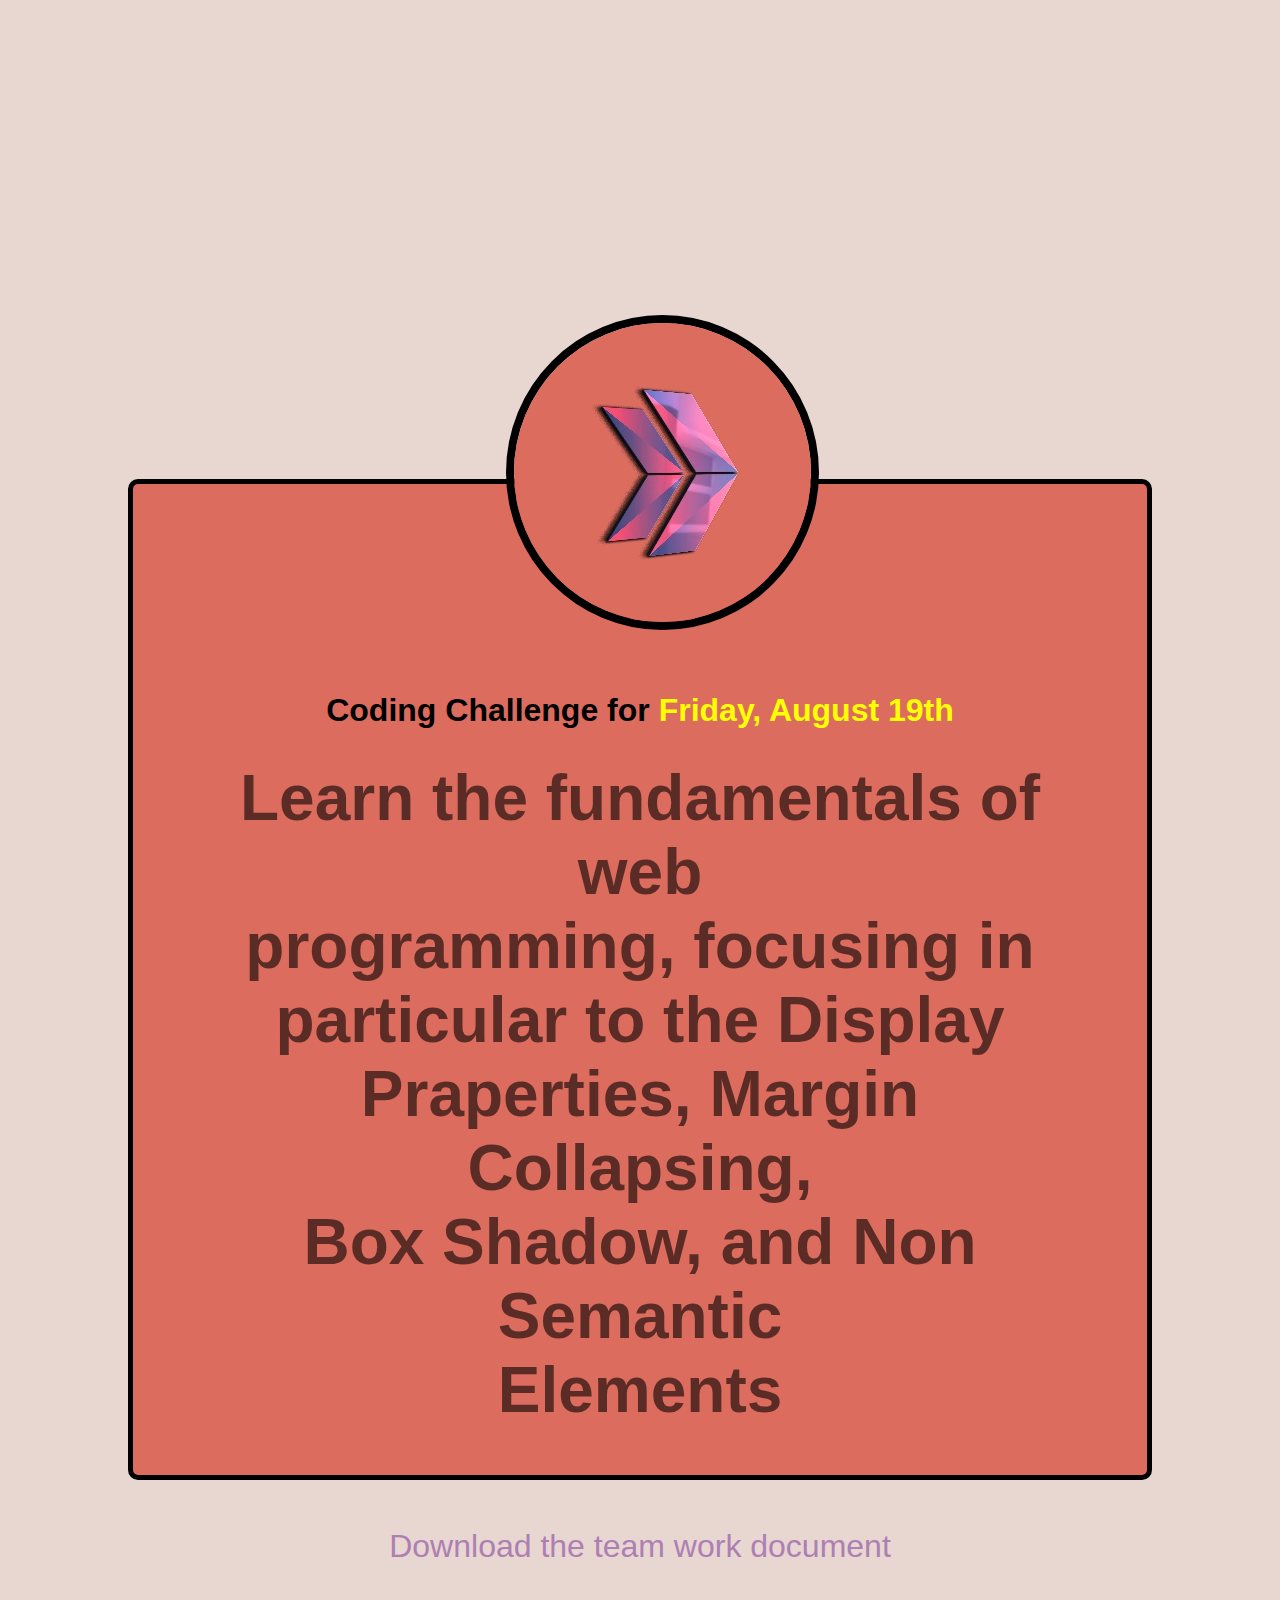
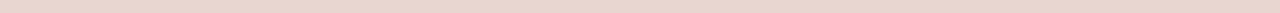
<file: index2.html>
<!DOCTYPE html>
<html lang="en">
  <head>
    <meta charset="UTF-8" />
    <meta http-equiv="X-UA-Compatible" content="IE=edge" />
    <meta name="viewport" content="width=device-width, initial-scale=1.0" />
    <title>Coding Challenge</title>
    <link rel="stylesheet" href="./style2.css" />
  </head>
  <body>
    <main>
      <div class="logo">
        <img src="./cw.jpg" alt="img" />
      </div>

      <div class="baslık">
        <h2>Coding Challenge for <span>Friday, August 19th</span></h2>

        <p class="metin">
          Learn the fundamentals of web <br />
          programming, focusing in <br />
          particular to the Display <br />
          Praperties, Margin Collapsing, <br />
          Box Shadow, and Non Semantic <br />
          Elements
        </p>
      </div>
    </main>

    <footer>
      <a href="#">Download the team work document</a>
    </footer>
  </body>
</html>
</file>
<file: style2.css>
* {
  margin: 0;
  padding: 0;
  box-sizing: border-box;
}

body {
  background-color: #e8d6d0;
  vertical-align: middle;
}

h2 {
  /* border: 1px solid red; */
  text-align: center;
  padding: 2rem;
  margin-top: 8rem;
  font-family: "Trebuchet MS", "Lucida Sans Unicode", "Lucida Grande",
    "Lucida Sans", Arial, sans-serif;
  font-size: 32px;
}

span {
  color: yellow;
}

.logo {
  width: 21%;
  margin: auto;
}
.logo img {
  /* width: 15rem; */
  /* height: 15rem; */
  border: 8px solid black;
  border-radius: 50%;
  position: relative;
  top: 315px;
  z-index: 2;
}

.metin {
  font-size: 4rem;
  font-family: "Gill Sans", "Gill Sans MT", Calibri, "Trebuchet MS", sans-serif;
  text-align: center;
  color: rgba(0, 0, 0, 0.59);
  font-weight: bold;
}

.baslık {
  background-color: #dc6c5e;
  border: 5px solid black;
  padding: 3rem;
  border-radius: 10px;
  width: 80%;
  margin: auto;
  margin-top: 10rem;
  z-index: 1;
}

footer a {
  display: block;
  text-align: center;
  margin: 3rem;
  text-decoration: none;
  font-size: 2rem;
  font-family: "Gill Sans", "Gill Sans MT", Calibri, "Trebuchet MS", sans-serif;
  color: rgb(173, 127, 180);
}
</file>
